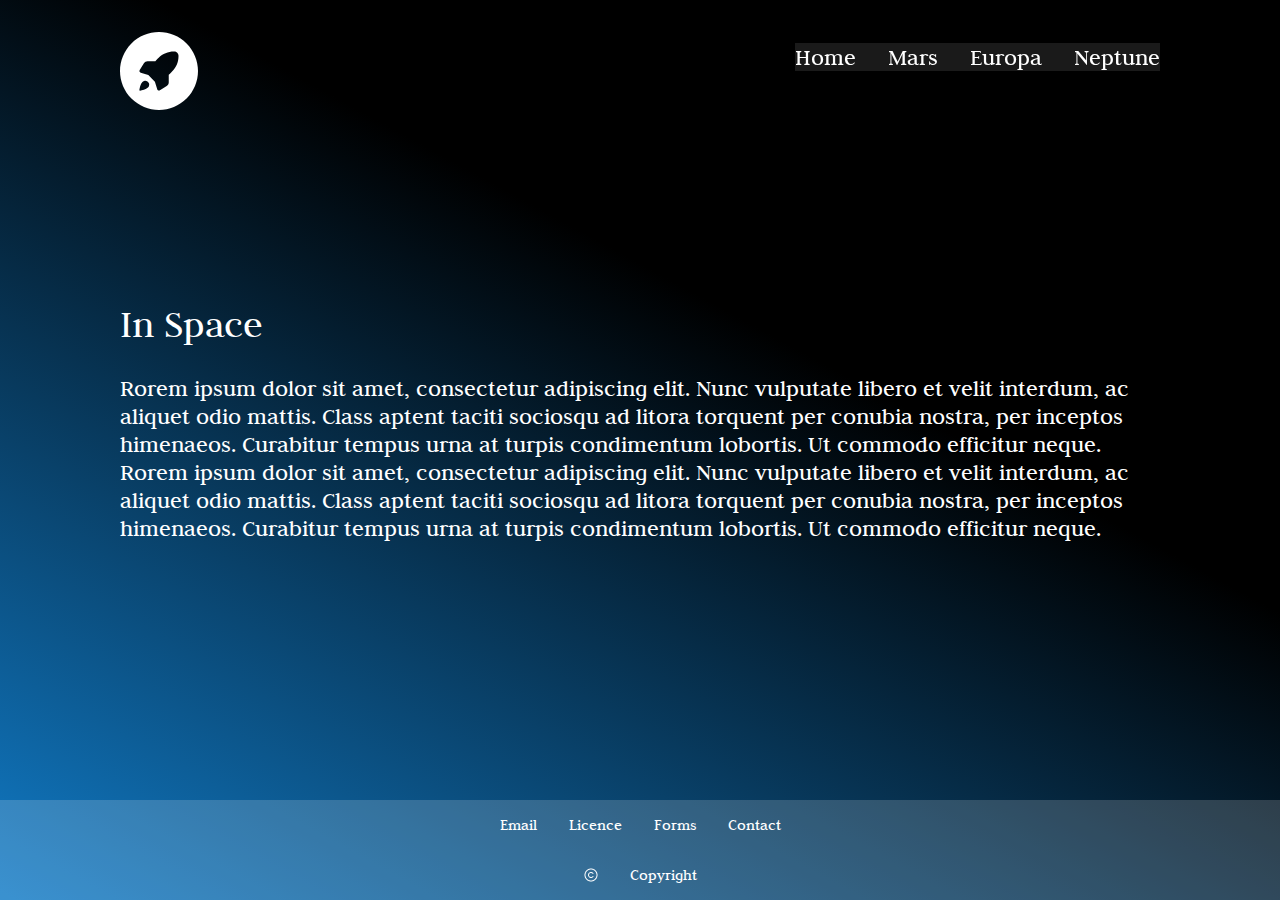
<file: index.html>
<!DOCTYPE html>
<html lang="en">
  <head>
    <meta charset="UTF-8" />
    <meta http-equiv="X-UA-Compatible" content="IE=edge" />
    <meta name="viewport" content="width=device-width, initial-scale=1.0" />
    <link rel="preconnect" href="https://fonts.googleapis.com" />
    <link rel="preconnect" href="https://fonts.gstatic.com" crossorigin />
    <link
      href="https://fonts.googleapis.com/css2?family=Josefin+Sans:wght@400;700&family=Judson&family=Kaushan+Script&display=swap"
      rel="stylesheet"
    />
    <link rel="apple-touch-icon" sizes="180x180" href="/apple-touch-icon.png" />
    <link rel="icon" type="image/png" sizes="32x32" href="/favicon-32x32.png" />
    <link rel="icon" type="image/png" sizes="16x16" href="/favicon-16x16.png" />
    <link rel="manifest" href="/site.webmanifest" />
    <link rel="stylesheet" href="main.css" />
    <script src="nav.js" defer></script>
    <title>In Space</title>
  </head>
  <body class="home">
    <header class="primary-header flex">
      <a href="/"><img class="logo" src="images/logo.svg" alt="Space" /></a>

      <button
        class="mobile-nav-toggle"
        aria-controls="primary-navigation"
        aria-expanded="false"
      >
        <span class="sr-only"></span>
      </button>

      <nav>
        <ul
          id="primary-navigation"
          data-visible="false"
          class="primary-navigation flex"
        >
          <li class="active">
            <a href="index.html">Home</a>
          </li>
          <li>
            <a href="mars.html">Mars</a>
          </li>
          <li>
            <a href="europa.html">Europa</a>
          </li>
          <li>
            <a href="neptune.html">Neptune</a>
          </li>
        </ul>
      </nav>
    </header>

    <div class="container">
      <h1>In Space</h1>
      <p>
        Rorem ipsum dolor sit amet, consectetur adipiscing elit. Nunc vulputate
        libero et velit interdum, ac aliquet odio mattis. Class aptent taciti
        sociosqu ad litora torquent per conubia nostra, per inceptos himenaeos.
        Curabitur tempus urna at turpis condimentum lobortis. Ut commodo
        efficitur neque. Rorem ipsum dolor sit amet, consectetur adipiscing
        elit. Nunc vulputate libero et velit interdum, ac aliquet odio mattis.
        Class aptent taciti sociosqu ad litora torquent per conubia nostra, per
        inceptos himenaeos. Curabitur tempus urna at turpis condimentum
        lobortis. Ut commodo efficitur neque.
      </p>
    </div>

    <footer>
      <ul class="link-bottom flex">
        <li>
          <a href="#">Email</a>
        </li>
        <li>
          <a href="#">Licence</a>
        </li>
        <li>
          <a href="#">Forms</a>
        </li>
        <li>
          <a href="#">Contact</a>
        </li>
      </ul>
      <div class="copyright flex">
        <img src="images/copyright.png" alt="copyright" /> Copyright
      </div>
    </footer>
  </body>
</html>
</file>
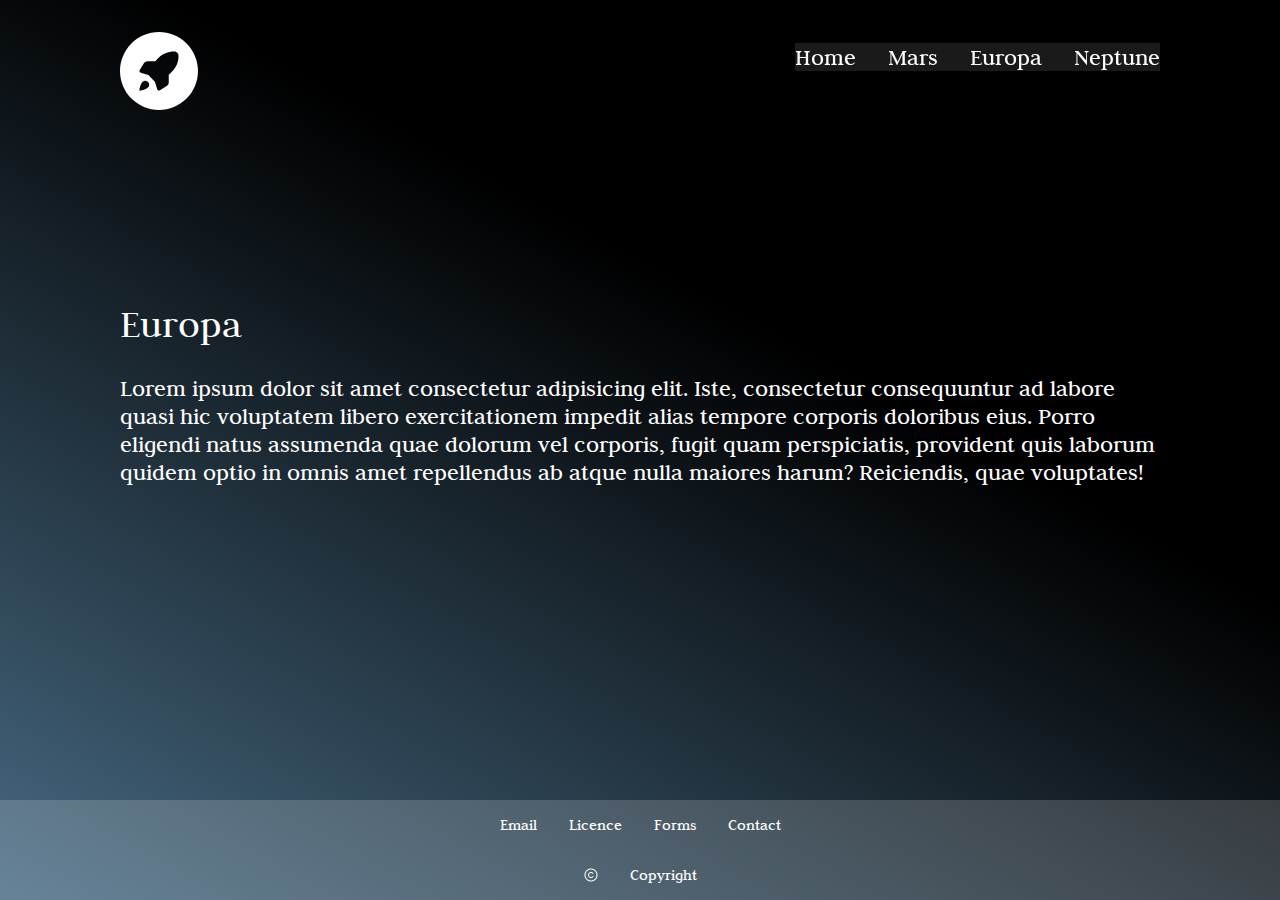
<file: europa.html>
<!DOCTYPE html>
<html lang="en">
  <head>
    <meta charset="UTF-8" />
    <meta http-equiv="X-UA-Compatible" content="IE=edge" />
    <meta name="viewport" content="width=device-width, initial-scale=1.0" />
    <link rel="preconnect" href="https://fonts.googleapis.com" />
    <link rel="preconnect" href="https://fonts.gstatic.com" crossorigin />
    <link
      href="https://fonts.googleapis.com/css2?family=Josefin+Sans:wght@400;700&family=Judson&family=Kaushan+Script&display=swap"
      rel="stylesheet"
    />
    <link rel="apple-touch-icon" sizes="180x180" href="/apple-touch-icon.png" />
    <link rel="icon" type="image/png" sizes="32x32" href="/favicon-32x32.png" />
    <link rel="icon" type="image/png" sizes="16x16" href="/favicon-16x16.png" />
    <link rel="manifest" href="/site.webmanifest" />
    <link rel="stylesheet" href="main.css" />
    <script src="nav.js" defer></script>
    <title>In Space</title>
  </head>
  <body class="europa">
    <header class="primary-header flex">
      <a href="/"><img class="logo" src="images/logo.svg" alt="Space" /></a>

      <button
        class="mobile-nav-toggle"
        aria-controls="primary-navigation"
        aria-expanded="false"
      >
        <span class="sr-only"></span>
      </button>

      <nav>
        <ul
          id="primary-navigation"
          data-visible="false"
          class="primary-navigation flex"
        >
          <li class="active">
            <a href="index.html">Home</a>
          </li>
          <li>
            <a href="mars.html">Mars</a>
          </li>
          <li>
            <a href="europa.html">Europa</a>
          </li>
          <li>
            <a href="neptune.html">Neptune</a>
          </li>
        </ul>
      </nav>
    </header>

    <div class="container">
      <h1>Europa</h1>
      <p>
        Lorem ipsum dolor sit amet consectetur adipisicing elit. Iste,
        consectetur consequuntur ad labore quasi hic voluptatem libero
        exercitationem impedit alias tempore corporis doloribus eius. Porro
        eligendi natus assumenda quae dolorum vel corporis, fugit quam
        perspiciatis, provident quis laborum quidem optio in omnis amet
        repellendus ab atque nulla maiores harum? Reiciendis, quae voluptates!
      </p>
    </div>

    <footer>
      <ul class="link-bottom flex">
        <li>
          <a href="#">Email</a>
        </li>
        <li>
          <a href="#">Licence</a>
        </li>
        <li>
          <a href="#">Forms</a>
        </li>
        <li>
          <a href="#">Contact</a>
        </li>
      </ul>
      <div class="copyright flex">
        <img src="images/copyright.png" alt="copyright" /> Copyright
      </div>
    </footer>
  </body>
</html>
</file>
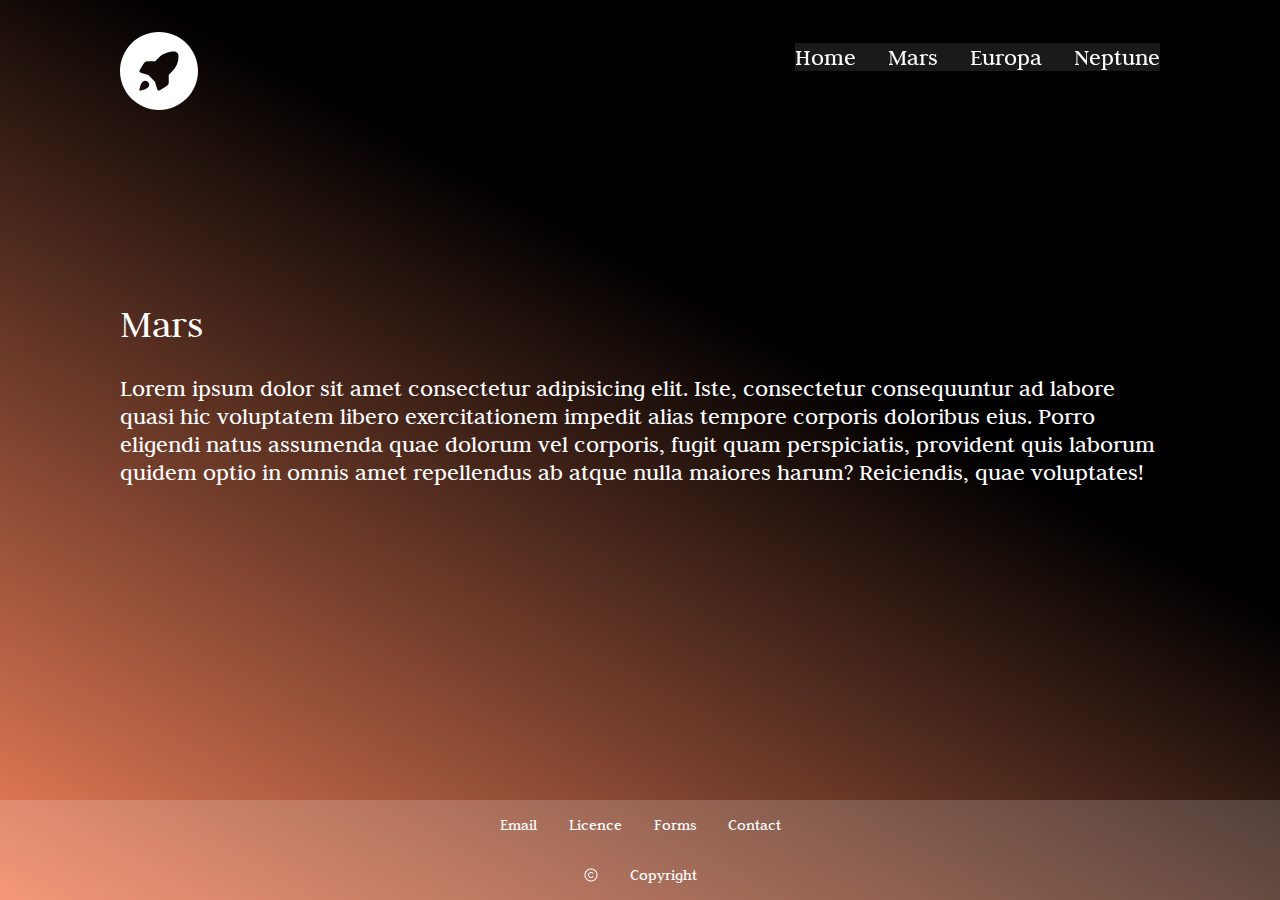
<file: mars.html>
<!DOCTYPE html>
<html lang="en">
  <head>
    <meta charset="UTF-8" />
    <meta http-equiv="X-UA-Compatible" content="IE=edge" />
    <meta name="viewport" content="width=device-width, initial-scale=1.0" />
    <link rel="preconnect" href="https://fonts.googleapis.com" />
    <link rel="preconnect" href="https://fonts.gstatic.com" crossorigin />
    <link
      href="https://fonts.googleapis.com/css2?family=Josefin+Sans:wght@400;700&family=Judson&family=Kaushan+Script&display=swap"
      rel="stylesheet"
    />
    <link rel="apple-touch-icon" sizes="180x180" href="/apple-touch-icon.png" />
    <link rel="icon" type="image/png" sizes="32x32" href="/favicon-32x32.png" />
    <link rel="icon" type="image/png" sizes="16x16" href="/favicon-16x16.png" />
    <link rel="manifest" href="/site.webmanifest" />
    <link rel="stylesheet" href="main.css" />
    <script src="nav.js" defer></script>
    <title>In Space</title>
  </head>
  <body class="mars">
    <header class="primary-header flex">
      <a href="/"><img class="logo" src="images/logo.svg" alt="Space" /></a>

      <button
        class="mobile-nav-toggle"
        aria-controls="primary-navigation"
        aria-expanded="false"
      >
        <span class="sr-only"></span>
      </button>

      <nav>
        <ul
          id="primary-navigation"
          data-visible="false"
          class="primary-navigation flex"
        >
          <li class="active">
            <a href="index.html">Home</a>
          </li>
          <li>
            <a href="mars.html">Mars</a>
          </li>
          <li>
            <a href="europa.html">Europa</a>
          </li>
          <li>
            <a href="neptune.html">Neptune</a>
          </li>
        </ul>
      </nav>
    </header>

    <div class="container">
      <h1>Mars</h1>
      <p>
        Lorem ipsum dolor sit amet consectetur adipisicing elit. Iste,
        consectetur consequuntur ad labore quasi hic voluptatem libero
        exercitationem impedit alias tempore corporis doloribus eius. Porro
        eligendi natus assumenda quae dolorum vel corporis, fugit quam
        perspiciatis, provident quis laborum quidem optio in omnis amet
        repellendus ab atque nulla maiores harum? Reiciendis, quae voluptates!
      </p>
    </div>

    <footer>
      <ul class="link-bottom flex">
        <li>
          <a href="#">Email</a>
        </li>
        <li>
          <a href="#">Licence</a>
        </li>
        <li>
          <a href="#">Forms</a>
        </li>
        <li>
          <a href="#">Contact</a>
        </li>
      </ul>
      <div class="copyright flex">
        <img src="images/copyright.png" alt="copyright" /> Copyright
      </div>
    </footer>
  </body>
</html>
</file>
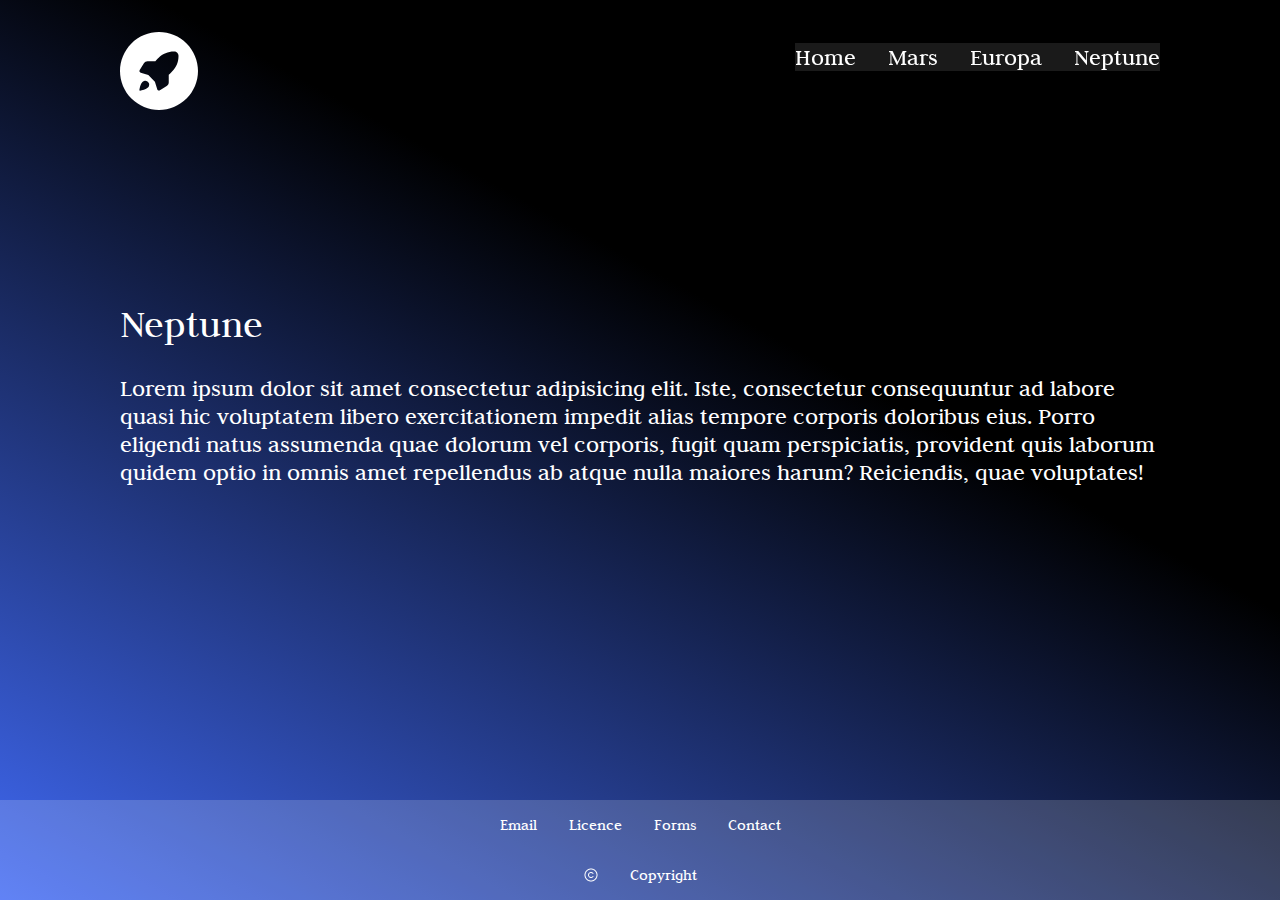
<file: neptune.html>
<!DOCTYPE html>
<html lang="en">
  <head>
    <meta charset="UTF-8" />
    <meta http-equiv="X-UA-Compatible" content="IE=edge" />
    <meta name="viewport" content="width=device-width, initial-scale=1.0" />
    <link rel="preconnect" href="https://fonts.googleapis.com" />
    <link rel="preconnect" href="https://fonts.gstatic.com" crossorigin />
    <link
      href="https://fonts.googleapis.com/css2?family=Josefin+Sans:wght@400;700&family=Judson&family=Kaushan+Script&display=swap"
      rel="stylesheet"
    />
    <link rel="apple-touch-icon" sizes="180x180" href="/apple-touch-icon.png" />
    <link rel="icon" type="image/png" sizes="32x32" href="/favicon-32x32.png" />
    <link rel="icon" type="image/png" sizes="16x16" href="/favicon-16x16.png" />
    <link rel="manifest" href="/site.webmanifest" />
    <link rel="stylesheet" href="main.css" />
    <script src="nav.js" defer></script>
    <title>In Space</title>
  </head>
  <body class="neptune">
    <header class="primary-header flex">
      <a href="/"><img class="logo" src="images/logo.svg" alt="Space" /></a>

      <button
        class="mobile-nav-toggle"
        aria-controls="primary-navigation"
        aria-expanded="false"
      >
        <span class="sr-only"></span>
      </button>

      <nav>
        <ul
          id="primary-navigation"
          data-visible="false"
          class="primary-navigation flex"
        >
          <li class="active">
            <a href="index.html">Home</a>
          </li>
          <li>
            <a href="mars.html">Mars</a>
          </li>
          <li>
            <a href="europa.html">Europa</a>
          </li>
          <li>
            <a href="neptune.html">Neptune</a>
          </li>
        </ul>
      </nav>
    </header>

    <div class="container">
      <h1>Neptune</h1>
      <p>
        Lorem ipsum dolor sit amet consectetur adipisicing elit. Iste,
        consectetur consequuntur ad labore quasi hic voluptatem libero
        exercitationem impedit alias tempore corporis doloribus eius. Porro
        eligendi natus assumenda quae dolorum vel corporis, fugit quam
        perspiciatis, provident quis laborum quidem optio in omnis amet
        repellendus ab atque nulla maiores harum? Reiciendis, quae voluptates!
      </p>
    </div>

    <footer>
      <ul class="link-bottom flex">
        <li>
          <a href="#">Email</a>
        </li>
        <li>
          <a href="#">Licence</a>
        </li>
        <li>
          <a href="#">Forms</a>
        </li>
        <li>
          <a href="#">Contact</a>
        </li>
      </ul>
      <div class="copyright flex">
        <img src="images/copyright.png" alt="copyright" /> Copyright
      </div>
    </footer>
  </body>
</html>
</file>
<file: main.css>
*,
*::after,
*::before {
  box-sizing: border-box;
}

/* for future changes - #F3825B - MARS #476A83 - Europa #829FD5 - Neptune */

body {
  font-family: "Judson", sans-serif;
  margin: 0;
  background-repeat: no-repeat;
  min-height: 100vh;
  display: flex;
  flex-direction: column;

  overflow-x: hidden;
}

.home {
  background: linear-gradient(28.64deg, #117bc7 0%, #000000 61.68%);
}

.mars {
  background: linear-gradient(28.64deg, #f3825b 0%, #000000 61.68%);
}

.europa {
  background: linear-gradient(28.64deg, #476a83 0%, #000000 61.68%);
}

.neptune {
  background: linear-gradient(28.64deg, #4069f4 0%, #000000 61.68%);
}

.flex {
  display: flex;
  gap: var(--gap, 2rem);
}

.logo {
  margin-top: 2em;
  margin-left: 7.5em;
}

.primary-header {
  align-items: center;
  justify-content: space-between;
}

.mobile-nav-toggle {
  display: none;
}

.primary-navigation {
  list-style: none;
  padding: 0;
  margin-right: 7.5em;
  background: hsl(0 0% 0% / 0.75);
}

@supports (backdrop-filter: blur(1rem)) {
  .primary-navigation {
    background: hsl(0 0% 100% / 0.1);
    backdrop-filter: blur(1rem);
  }
}

@media (max-width: 35em) {
  .about-form {
    display: none;
  }
  .primary-navigation {
    --gap: 3em;
    position: fixed;
    z-index: 1000;
    margin: 0;
    font-size: 8px;
    inset: 0 0 0 30%;

    flex-direction: column;
    padding: min(30vh, 10rem) 5em;

    transform: translateX(100%);
    transition: all 500ms cubic-bezier(0.815, 0.285, 0.335, 0.815);
  }
  .logo {
    margin-left: 1.25em;
  }
  .mobile-nav-toggle {
    display: block;
    position: absolute;
    z-index: 9999;
    background-color: transparent;
    background-image: url(images/Nav-toggle.svg);
    background-repeat: no-repeat;
    width: 2rem;
    border: 0;
    aspect-ratio: 1;
    top: 2rem;
    right: 2rem;
  }

  .mobile-nav-toggle[aria-expanded="true"] {
    background-image: url(images/Nav-toggle-close.svg);
  }
}

.primary-navigation[data-visible="true"] {
  transform: translateX(0%);
}

.primary-navigation a {
  text-decoration: none;
  font-weight: 400;
  font-size: 24px;
  color: #fff;
}

.container {
  color: #fff;
  margin-left: 7.5em;
  margin-right: 7.5em;
  margin-top: 10em;
}

.container h1 {
  font-weight: 400;
  font-size: 40px;
}

.container p {
  font-weight: 400;
  font-size: 24px;
}

@media (max-width: 35em) {
  .container {
    color: #fff;
    margin-left: 1.25em;
    margin-right: 2em;
    margin-top: 0.5em;
  }
  .container h1 {
    font-weight: 400;
    font-size: 32px;
  }

  .container p {
    font-weight: 400;
    font-size: 16px;
  }
}

footer {
  background-color: hsla(0, 0%, 100%, 0.171);
  margin-top: auto;
}

.link-bottom {
  list-style: none;
  justify-content: center;
  align-items: center;
  margin: 0;
  padding: 1rem;
}

.link-bottom a {
  text-decoration: none;
  color: #fff;
}

.copyright {
  color: #fff;
  justify-content: center;
  align-items: center;
  padding: 1rem;
}
</file>
